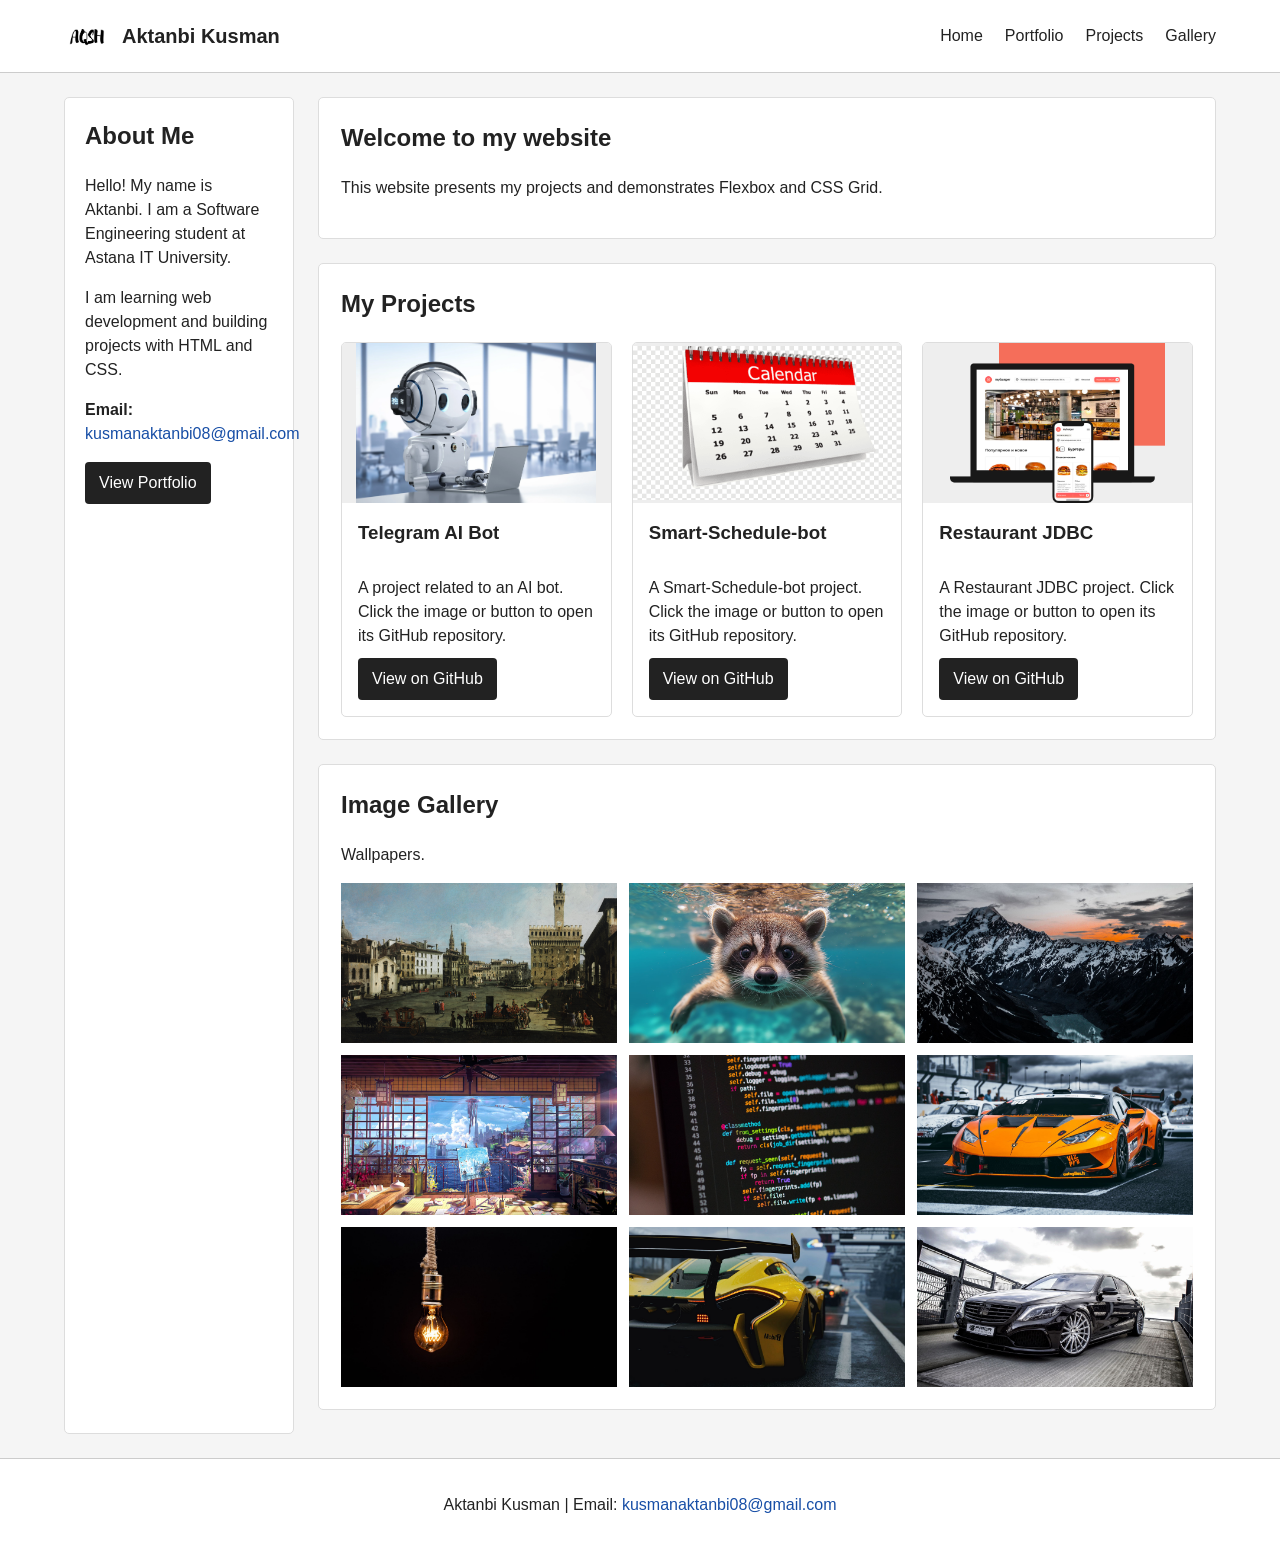
<file: index.html>
<!DOCTYPE html>
<html lang="en">
<head>
    <meta charset="UTF-8">
    <meta name="viewport" content="width=device-width, initial-scale=1.0">
    <title>Home</title>
    <link rel="stylesheet" href="style.css">
</head>
<body>

    <!-- Task 0: Flexbox Navigation Bar -->
    <header class="header">
        <a class="logo" href="index.html">
            <img src="images/logo.png" alt="logo">
            <span>Aktanbi Kusman</span>
        </a>

        <nav class="navbar">
            <a href="index.html">Home</a>
            <a href="portfolio.html">Portfolio</a>
            <a href="#projects">Projects</a>
            <a href="#gallery">Gallery</a>
        </nav>
    </header>

    <!-- Task 2: CSS Grid Layout with Grid Areas -->
    <div class="home-layout">
        <aside class="home-sidebar">
            <h2>About Me</h2>
            <p>Hello! My name is Aktanbi. I am a Software Engineering student at Astana IT University.</p>
            <p>I am learning web development and building projects with HTML and CSS.</p>
            <p><strong>Email:</strong><br>
                <a href="mailto:kusmanaktanbi08@gmail.com">kusmanaktanbi08@gmail.com</a>
            </p>
            <a class="button" href="portfolio.html">View Portfolio</a>
        </aside>

        <main class="home-main">
            <section class="intro">
                <h1>Welcome to my website</h1>
                <p>This website presents my projects and demonstrates Flexbox and CSS Grid.</p>
            </section>

            <!-- Task 1: Flexbox Card Row -->
            <section id="projects" class="section">
                <h2>My Projects</h2>
                <div class="card-row">
                    <article class="project-card">
                        <a href="https://github.com/Aqtanbi/AI_Assistant_tgbot" target="_blank" rel="noopener">
                            <img src="images/aibot.png" alt="AI Bot project">
                        </a>
                        <div class="card-content">
                            <h3>Telegram AI Bot</h3>
                            <p>A project related to an AI bot. Click the image or button to open its GitHub repository.</p>
                            <a class="button" href="https://github.com/Aqtanbi/AI_Assistant_tgbot" target="_blank" rel="noopener">View on GitHub</a>
                        </div>
                    </article>

                    <article class="project-card">
                        <a href="https://github.com/Aqtanbi/Smart-Schedule-bot" target="_blank" rel="noopener">
                            <img src="images/Calendar.png" alt="Calendar project">
                        </a>
                        <div class="card-content">
                            <h3>Smart-Schedule-bot</h3>
                            <p>A Smart-Schedule-bot project. Click the image or button to open its GitHub repository.</p>
                            <a class="button" href="https://github.com/Aqtanbi/Smart-Schedule-bot" target="_blank" rel="noopener">View on GitHub</a>
                        </div>
                    </article>

                    <article class="project-card">
                        <a href="https://github.com/Aqtanbi/restaurant-jdbc" target="_blank" rel="noopener">
                            <img src="images/jdbc.png" alt="JDBC project">
                        </a>
                        <div class="card-content">
                            <h3>Restaurant JDBC</h3>
                            <p>A Restaurant JDBC project. Click the image or button to open its GitHub repository.</p>
                            <a class="button" href="https://github.com/Aqtanbi/restaurant-jdbc" target="_blank" rel="noopener">View on GitHub</a>
                        </div>
                    </article>
                </div>
            </section>

            <!-- Task 3: CSS Grid Image Gallery (9 gallery items) -->
            <section id="gallery" class="section">
                <h2>Image Gallery</h2>
                <p>Wallpapers.</p>
                <div class="gallery">
                    <div class="gallery-item">
                        <img src="wallpapers\91809-art-nebo-srednevekovaya_arhitektura-iskusstvo-istoriya-1920x1080.jpg" alt="wallpaper">
                        <div class="caption">Wallpaper - 1</div>
                    </div>
                    <div class="gallery-item">
                        <img src="wallpapers\enot_zhivotnoe_podvodnyj_1343115_1920x1080.jpg" alt="wallpaper">
                        <div class="caption">Wallpaper - 2</div>
                    </div>
                    <div class="gallery-item">
                        <img src="wallpapers\gory_ozero_vershiny_119133_1920x1080.jpg" alt="wallpaper">
                        <div class="caption">Wallpaper - 3</div>
                    </div>
                    <div class="gallery-item">
                        <img src="wallpapers\img1.akspic.ru-nomer_anime-multik-zhivopis-fan_art-art-3840x2160.png" alt="wallpaper">
                        <div class="caption">Wallpaper - 4</div>
                    </div>
                    <div class="gallery-item">
                        <img src="wallpapers\kod_programmirovanie_tekst_140050_3840x2160.jpg" alt="wallpaper">
                        <div class="caption">Wallpaper - 5</div>
                    </div>
                    <div class="gallery-item">
                        <img src="wallpapers\lamborghini_mashina_sportkar_146392_1920x1080.jpg" alt="wallpaper">
                        <div class="caption">Wallpaper - 6</div>
                    </div>
                    <div class="gallery-item">
                        <img src="wallpapers\lamochka_osveshchenie_verevka_130830_1920x1080.jpg" alt="wallpaper">
                        <div class="caption">Wallpaper - 7</div>
                    </div>
                    <div class="gallery-item">
                        <img src="wallpapers\mclaren_p1_gtr_mclaren_p1_mclaren_128793_1920x1080.jpg" alt="wallpaper">
                        <div class="caption">Wallpaper - 8</div>
                    </div>
                    <div class="gallery-item">
                        <img src="wallpapers\mercedesbenz_sclass_w222_112850_1920x1080.jpg" alt="wallpaper">
                        <div class="caption">Wallpaper - 9</div>
                    </div>
                </div>
            </section>
        </main>
    </div>

    <footer class="footer">
        <p>Aktanbi Kusman | Email: <a href="mailto:kusmanaktanbi08@gmail.com">kusmanaktanbi08@gmail.com</a></p>
    </footer>

</body>
</html>
</file>
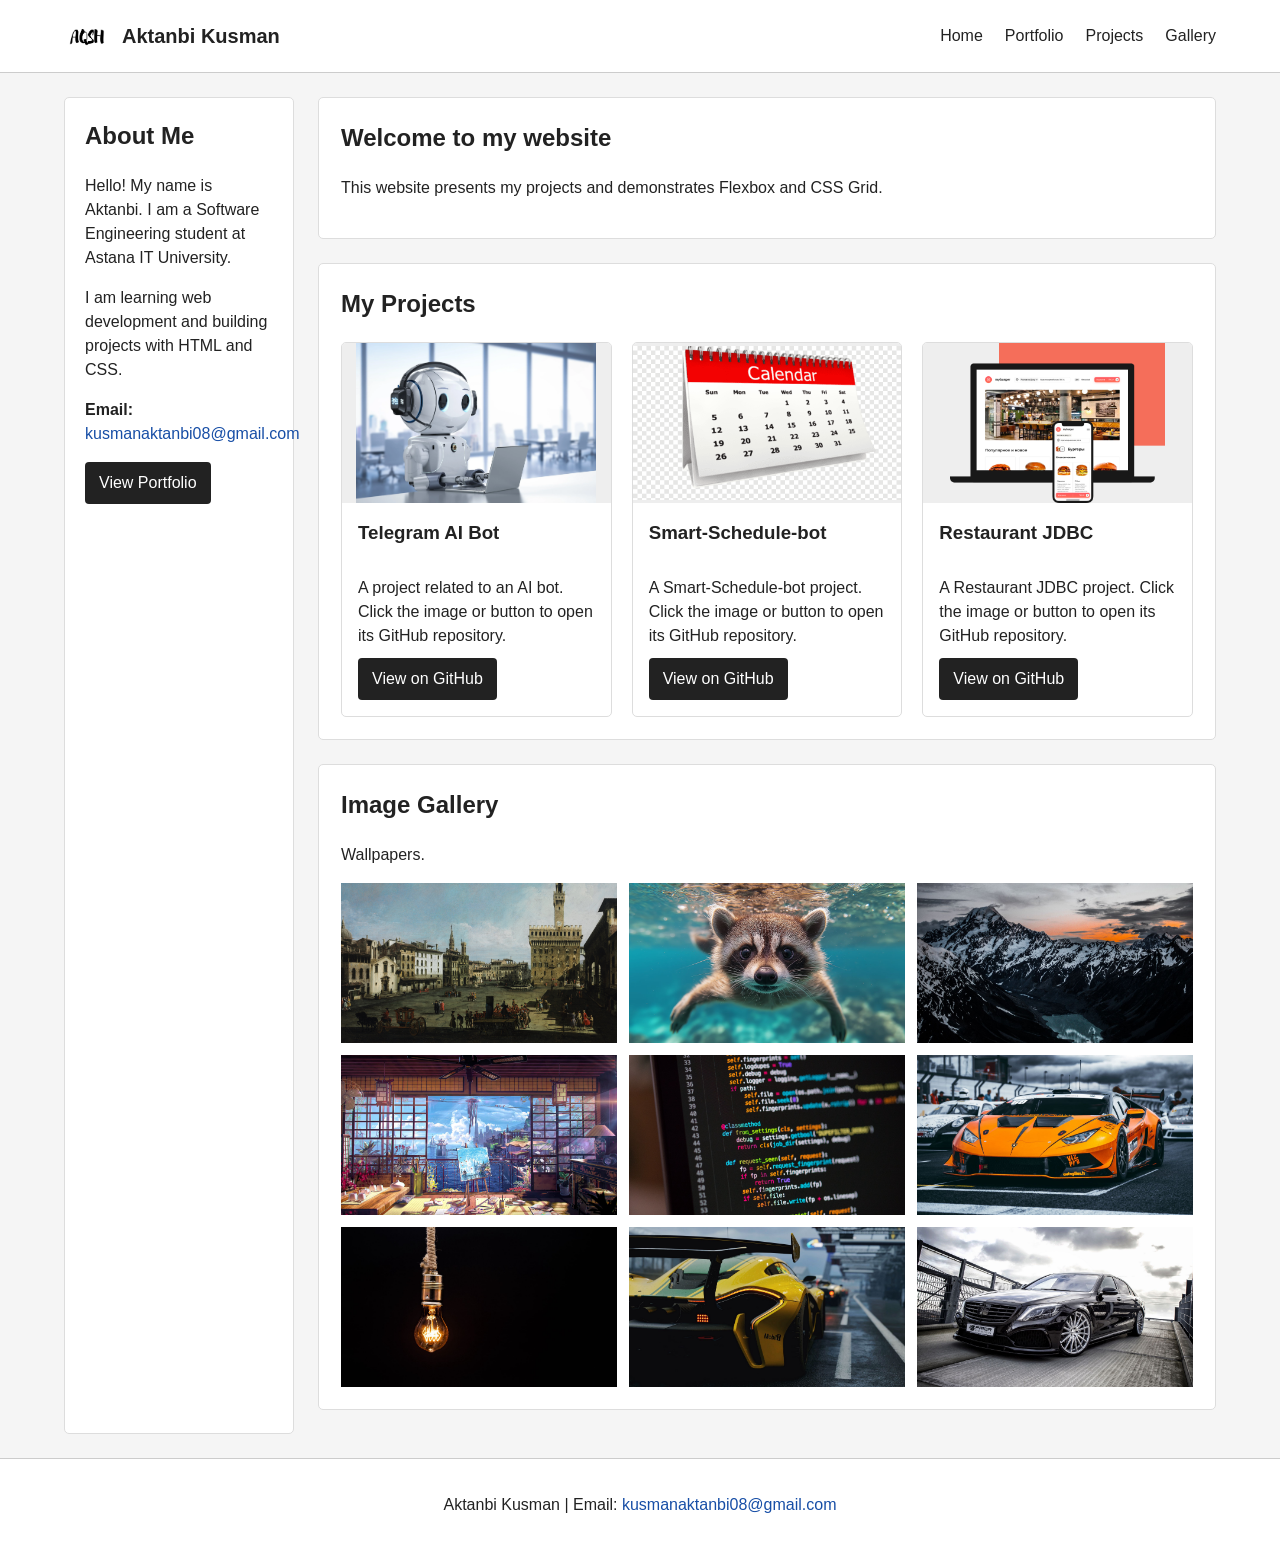
<file: home.html>
<!DOCTYPE html>
<html lang="en">
<head>
    <meta charset="UTF-8">
    <meta name="viewport" content="width=device-width, initial-scale=1.0">
    <title>Home</title>
    <link rel="stylesheet" href="style.css">
</head>
<body>

    <!-- Task 0: Flexbox Navigation Bar -->
    <header class="header">
        <a class="logo" href="home.html">
            <img src="images/logo.png" alt="logo">
            <span>Aktanbi Kusman</span>
        </a>

        <nav class="navbar">
            <a href="home.html">Home</a>
            <a href="portfolio.html">Portfolio</a>
            <a href="#projects">Projects</a>
            <a href="#gallery">Gallery</a>
        </nav>
    </header>

    <!-- Task 2: CSS Grid Layout with Grid Areas -->
    <div class="home-layout">
        <aside class="home-sidebar">
            <h2>About Me</h2>
            <p>Hello! My name is Aktanbi. I am a Software Engineering student at Astana IT University.</p>
            <p>I am learning web development and building projects with HTML and CSS.</p>
            <p><strong>Email:</strong><br>
                <a href="mailto:kusmanaktanbi08@gmail.com">kusmanaktanbi08@gmail.com</a>
            </p>
            <a class="button" href="portfolio.html">View Portfolio</a>
        </aside>

        <main class="home-main">
            <section class="intro">
                <h1>Welcome to my website</h1>
                <p>This website presents my projects and demonstrates Flexbox and CSS Grid.</p>
            </section>

            <!-- Task 1: Flexbox Card Row -->
            <section id="projects" class="section">
                <h2>My Projects</h2>
                <div class="card-row">
                    <article class="project-card">
                        <a href="https://github.com/Aqtanbi/AI_Assistant_tgbot" target="_blank" rel="noopener">
                            <img src="images/aibot.png" alt="AI Bot project">
                        </a>
                        <div class="card-content">
                            <h3>Telegram AI Bot</h3>
                            <p>A project related to an AI bot. Click the image or button to open its GitHub repository.</p>
                            <a class="button" href="https://github.com/Aqtanbi/AI_Assistant_tgbot" target="_blank" rel="noopener">View on GitHub</a>
                        </div>
                    </article>

                    <article class="project-card">
                        <a href="https://github.com/Aqtanbi/Smart-Schedule-bot" target="_blank" rel="noopener">
                            <img src="images/Calendar.png" alt="Calendar project">
                        </a>
                        <div class="card-content">
                            <h3>Smart-Schedule-bot</h3>
                            <p>A Smart-Schedule-bot project. Click the image or button to open its GitHub repository.</p>
                            <a class="button" href="https://github.com/Aqtanbi/Smart-Schedule-bot" target="_blank" rel="noopener">View on GitHub</a>
                        </div>
                    </article>

                    <article class="project-card">
                        <a href="https://github.com/Aqtanbi/restaurant-jdbc" target="_blank" rel="noopener">
                            <img src="images/jdbc.png" alt="JDBC project">
                        </a>
                        <div class="card-content">
                            <h3>Restaurant JDBC</h3>
                            <p>A Restaurant JDBC project. Click the image or button to open its GitHub repository.</p>
                            <a class="button" href="https://github.com/Aqtanbi/restaurant-jdbc" target="_blank" rel="noopener">View on GitHub</a>
                        </div>
                    </article>
                </div>
            </section>

            <!-- Task 3: CSS Grid Image Gallery (9 gallery items) -->
            <section id="gallery" class="section">
                <h2>Image Gallery</h2>
                <p>Wallpapers.</p>
                <div class="gallery">
                    <div class="gallery-item">
                        <img src="wallpapers\91809-art-nebo-srednevekovaya_arhitektura-iskusstvo-istoriya-1920x1080.jpg" alt="wallpaper">
                        <div class="caption">Wallpaper - 1</div>
                    </div>
                    <div class="gallery-item">
                        <img src="wallpapers\enot_zhivotnoe_podvodnyj_1343115_1920x1080.jpg" alt="wallpaper">
                        <div class="caption">Wallpaper - 2</div>
                    </div>
                    <div class="gallery-item">
                        <img src="wallpapers\gory_ozero_vershiny_119133_1920x1080.jpg" alt="wallpaper">
                        <div class="caption">Wallpaper - 3</div>
                    </div>
                    <div class="gallery-item">
                        <img src="wallpapers\img1.akspic.ru-nomer_anime-multik-zhivopis-fan_art-art-3840x2160.png" alt="wallpaper">
                        <div class="caption">Wallpaper - 4</div>
                    </div>
                    <div class="gallery-item">
                        <img src="wallpapers\kod_programmirovanie_tekst_140050_3840x2160.jpg" alt="wallpaper">
                        <div class="caption">Wallpaper - 5</div>
                    </div>
                    <div class="gallery-item">
                        <img src="wallpapers\lamborghini_mashina_sportkar_146392_1920x1080.jpg" alt="wallpaper">
                        <div class="caption">Wallpaper - 6</div>
                    </div>
                    <div class="gallery-item">
                        <img src="wallpapers\lamochka_osveshchenie_verevka_130830_1920x1080.jpg" alt="wallpaper">
                        <div class="caption">Wallpaper - 7</div>
                    </div>
                    <div class="gallery-item">
                        <img src="wallpapers\mclaren_p1_gtr_mclaren_p1_mclaren_128793_1920x1080.jpg" alt="wallpaper">
                        <div class="caption">Wallpaper - 8</div>
                    </div>
                    <div class="gallery-item">
                        <img src="wallpapers\mercedesbenz_sclass_w222_112850_1920x1080.jpg" alt="wallpaper">
                        <div class="caption">Wallpaper - 9</div>
                    </div>
                </div>
            </section>
        </main>
    </div>

    <footer class="footer">
        <p>Aktanbi Kusman | Email: <a href="mailto:kusmanaktanbi08@gmail.com">kusmanaktanbi08@gmail.com</a></p>
    </footer>

</body>
</html>
</file>
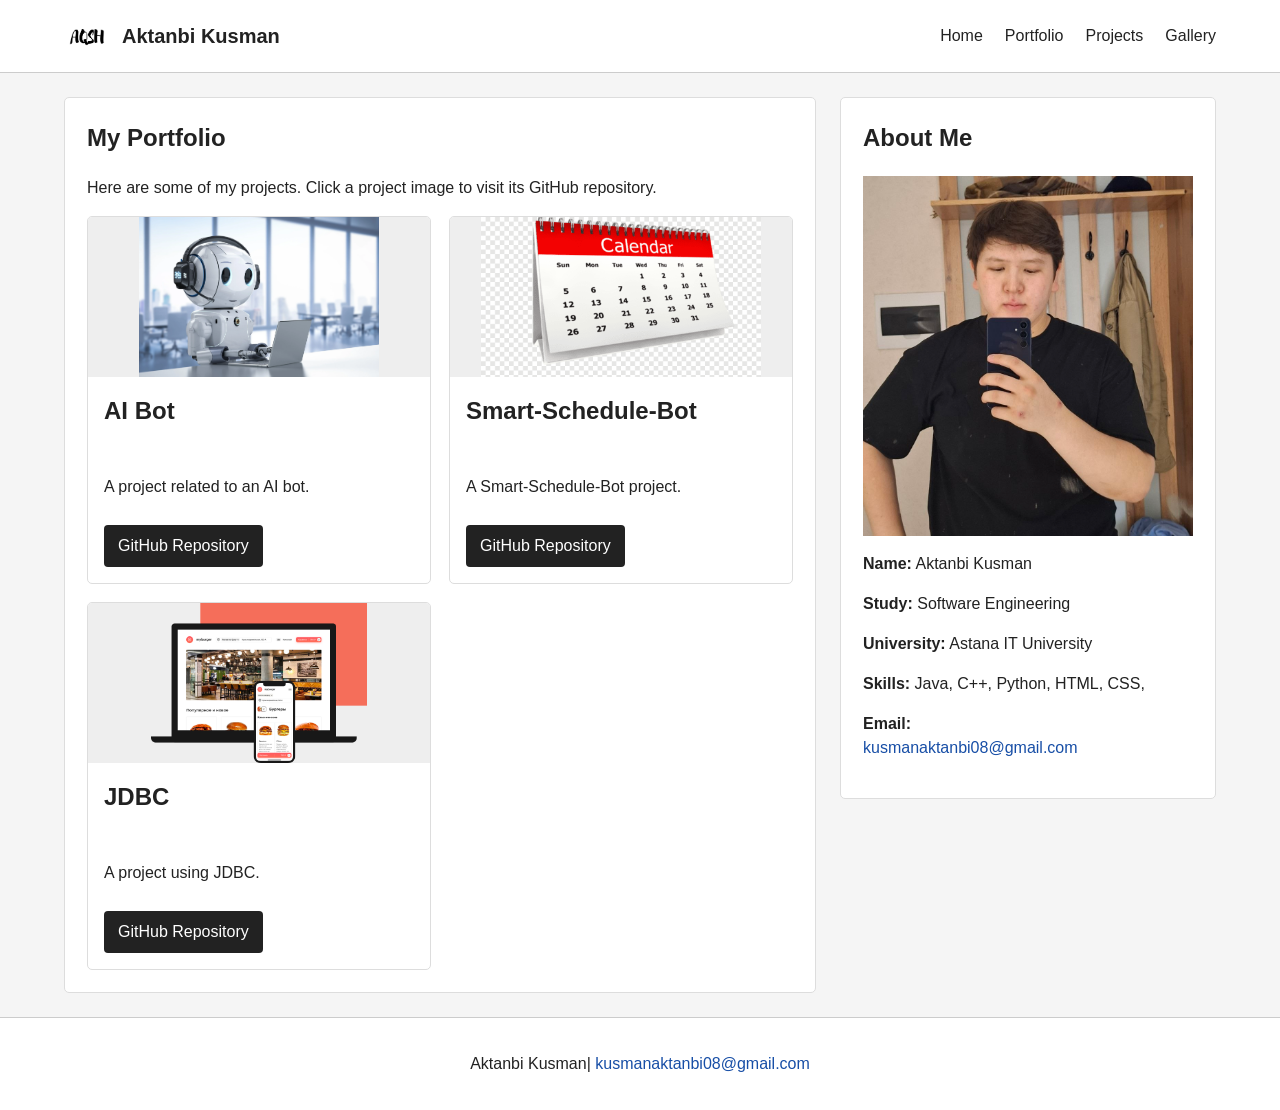
<file: portfolio.html>
<!DOCTYPE html>
<html lang="en">
<head>
    <meta charset="UTF-8">
    <meta name="viewport" content="width=device-width, initial-scale=1.0">
    <title>Portfolio</title>
    <link rel="stylesheet" href="style.css">
</head>
<body>

    <!-- Task 4: Portfolio Page - Flexbox navigation -->
    <header class="header">
        <a class="logo" href="index.html">
            <img src="images/logo.png" alt="logo">
            <span>Aktanbi Kusman</span>
        </a>

        <nav class="navbar">
            <a href="index.html">Home</a>
            <a href="portfolio.html">Portfolio</a>
            <a href="index.html#projects">Projects</a>
            <a href="index.html#gallery">Gallery</a>
        </nav>
    </header>

    <!-- Task 4: Grid for projects and information sidebar -->
    <main class="portfolio-layout">
        <section class="portfolio-projects">
            <h1>My Portfolio</h1>
            <p>Here are some of my projects. Click a project image to visit its GitHub repository.</p>

            <div class="portfolio-grid">
                <article class="portfolio-card">
                    <a href="https://github.com/Aqtanbi/AI_Assistant_tgbot" target="_blank" rel="noopener">
                        <img src="images/aibot.png" alt="AI Bot project">
                    </a>
                    <div class="portfolio-card-content">
                        <h2>AI Bot</h2>
                        <p>A project related to an AI bot.</p>
                        <a class="button" href="https://github.com/Aqtanbi/AI_Assistant_tgbot" target="_blank" rel="noopener">GitHub Repository</a>
                    </div>
                </article>

                <article class="portfolio-card">
                    <a href="https://github.com/Aqtanbi/Smart-Schedule-bot" target="_blank" rel="noopener">
                        <img src="images/Calendar.png" alt="Calendar project">
                    </a>
                    <div class="portfolio-card-content">
                        <h2>Smart-Schedule-Bot</h2>
                        <p>A Smart-Schedule-Bot project.</p>
                        <a class="button" href="https://github.com/Aqtanbi/Smart-Schedule-bot" target="_blank" rel="noopener">GitHub Repository</a>
                    </div>
                </article>

                <article class="portfolio-card">
                    <a href="https://github.com/Aqtanbi/restaurant-jdbc" target="_blank" rel="noopener">
                        <img src="images/jdbc.png" alt="JDBC project">
                    </a>
                    <div class="portfolio-card-content">
                        <h2>JDBC</h2>
                        <p>A project using JDBC.</p>
                        <a class="button" href="https://github.com/Aqtanbi/restaurant-jdbc" target="_blank" rel="noopener">GitHub Repository</a>
                    </div>
                </article>
            </div>
        </section>

        <aside class="portfolio-sidebar">
            <h2>About Me</h2>
            <img class="profile-image" src="images/image.png" alt="V">
            <p><strong>Name:</strong> Aktanbi Kusman</p>
            <p><strong>Study:</strong> Software Engineering</p>
            <p><strong>University:</strong> Astana IT University</p>
            <p><strong>Skills:</strong> Java, C++, Python, HTML, CSS, </p>
            <p><strong>Email:</strong><br>
                <a href="mailto:kusmanaktanbi08@gmail.com">kusmanaktanbi08@gmail.com</a>
            </p>
        </aside>
    </main>

    <footer class="footer">
        <p>Aktanbi Kusman| <a href="mailto:kusmanaktanbi08@gmail.com">kusmanaktanbi08@gmail.com</a></p>
    </footer>

</body>
</html>
</file>
<file: style.css>
* {
    box-sizing: border-box;
}

body {
    margin: 0;
    font-family: Arial, sans-serif;
    color: #222;
    background-color: #f5f5f5;
    line-height: 1.5;
}

img {
    max-width: 100%;
    display: block;
}

a {
    color: #174ea6;
    text-decoration: none;
}

a:hover {
    text-decoration: underline;
}
.header {
    display: flex;
    justify-content: space-between;
    align-items: center;
    gap: 20px;
    padding: 12px 5%;
    background-color: white;
    border-bottom: 1px solid #ccc;
}

.logo {
    display: flex;
    align-items: center;
    gap: 10px;
    color: #222;
    font-size: 20px;
    font-weight: bold;
}

.logo img {
    width: 48px;
    height: 48px;
    object-fit: contain;
}

.navbar {
    display: flex;
    align-items: center;
    gap: 22px;
    flex-wrap: wrap;
}

.navbar a {
    color: #222;
}
.button {
    display: inline-block;
    padding: 9px 14px;
    background-color: #222;
    color: white;
    border-radius: 4px;
}

.button:hover {
    background-color: #444;
    text-decoration: none;
}

.home-layout {
    display: grid;
    grid-template-columns: 230px 1fr;
    grid-template-areas: "sidebar main";
    gap: 24px;
    padding: 24px 5%;
    min-height: 70vh;
}

.home-sidebar {
    grid-area: sidebar;
    background-color: white;
    padding: 20px;
    border: 1px solid #ddd;
    border-radius: 5px;
}

.home-main {
    grid-area: main;
    min-width: 0;
}

.intro,
.section {
    background-color: white;
    padding: 22px;
    margin-bottom: 24px;
    border: 1px solid #ddd;
    border-radius: 5px;
}

h1, h2, h3 {
    margin-top: 0;
}

.card-row {
    display: flex;
    align-items: stretch;
    gap: 20px;
}

.project-card {
    display: flex;
    flex-direction: column;
    flex: 1;
    min-width: 0;
    border: 1px solid #ddd;
    border-radius: 5px;
    overflow: hidden;
    background-color: white;
    transition: box-shadow 0.2s, transform 0.2s;
}

.project-card:hover {
    box-shadow: 0 4px 12px #00000025;
    transform: translateY(-4px);
}

.project-card > a:first-child img {
    width: 100%;
    height: 160px;
    object-fit: contain;
    background-color: #eee;
}

.card-content {
    display: flex;
    flex-direction: column;
    align-items: flex-start;
    gap: 10px;
    padding: 16px;
    flex: 1;
}

.card-content p {
    flex: 1;
    margin: 0;
}

.gallery {
    display: grid;
    grid-template-columns: repeat(3, 1fr);
    gap: 12px;
}

.gallery-item {
    position: relative;
    overflow: hidden;
    height: 160px;
    background-color: #eee;
}

.gallery-item img {
    width: 100%;
    height: 100%;
    object-fit: cover;
}

.caption {
    position: absolute;
    left: 0;
    right: 0;
    bottom: 0;
    padding: 10px;
    color: white;
    background-color: #000000a6;
    text-align: center;
    opacity: 0;
    transition: opacity 0.2s;
}

.gallery-item:hover .caption {
    opacity: 1;
}

.portfolio-layout {
    display: grid;
    grid-template-columns: 2fr 1fr;
    grid-template-areas: "projects info";
    gap: 24px;
    padding: 24px 5%;
    min-height: 70vh;
}

.portfolio-projects {
    grid-area: projects;
    background-color: white;
    padding: 22px;
    border: 1px solid #ddd;
    border-radius: 5px;
}

.portfolio-sidebar {
    grid-area: info;
    background-color: white;
    padding: 22px;
    border: 1px solid #ddd;
    border-radius: 5px;
    align-self: start;
}

.profile-image {
    width: 100%;
    max-height: 360px;
    object-fit: cover;
    margin-bottom: 16px;
}

.portfolio-grid {
    display: grid;
    grid-template-columns: repeat(2, 1fr);
    gap: 18px;
}

.portfolio-card {
    display: flex;
    flex-direction: column;
    border: 1px solid #ddd;
    border-radius: 5px;
    overflow: hidden;
    background-color: white;
}

.portfolio-card > a:first-child img {
    width: 100%;
    height: 160px;
    object-fit: contain;
    background-color: #eee;
}

.portfolio-card-content {
    display: flex;
    flex-direction: column;
    align-items: flex-start;
    gap: 10px;
    padding: 16px;
    flex: 1;
}

.portfolio-card-content p {
    flex: 1;
}

.footer {
    text-align: center;
    padding: 18px;
    background-color: white;
    border-top: 1px solid #ccc;
}

@media (max-width: 800px) {
    .home-layout,
    .portfolio-layout {
        grid-template-columns: 1fr;
        grid-template-areas:
            "sidebar"
            "main";
    }

    .portfolio-layout {
        grid-template-areas:
            "projects"
            "info";
    }

    .card-row {
        flex-wrap: wrap;
    }

    .project-card {
        flex-basis: 45%;
    }
}

@media (max-width: 550px) {
    .header {
        flex-direction: column;
    }

    .navbar {
        justify-content: center;
        gap: 12px;
    }

    .gallery,
    .portfolio-grid {
        grid-template-columns: 1fr;
    }

    .project-card {
        flex-basis: 100%;
    }
}
</file>
